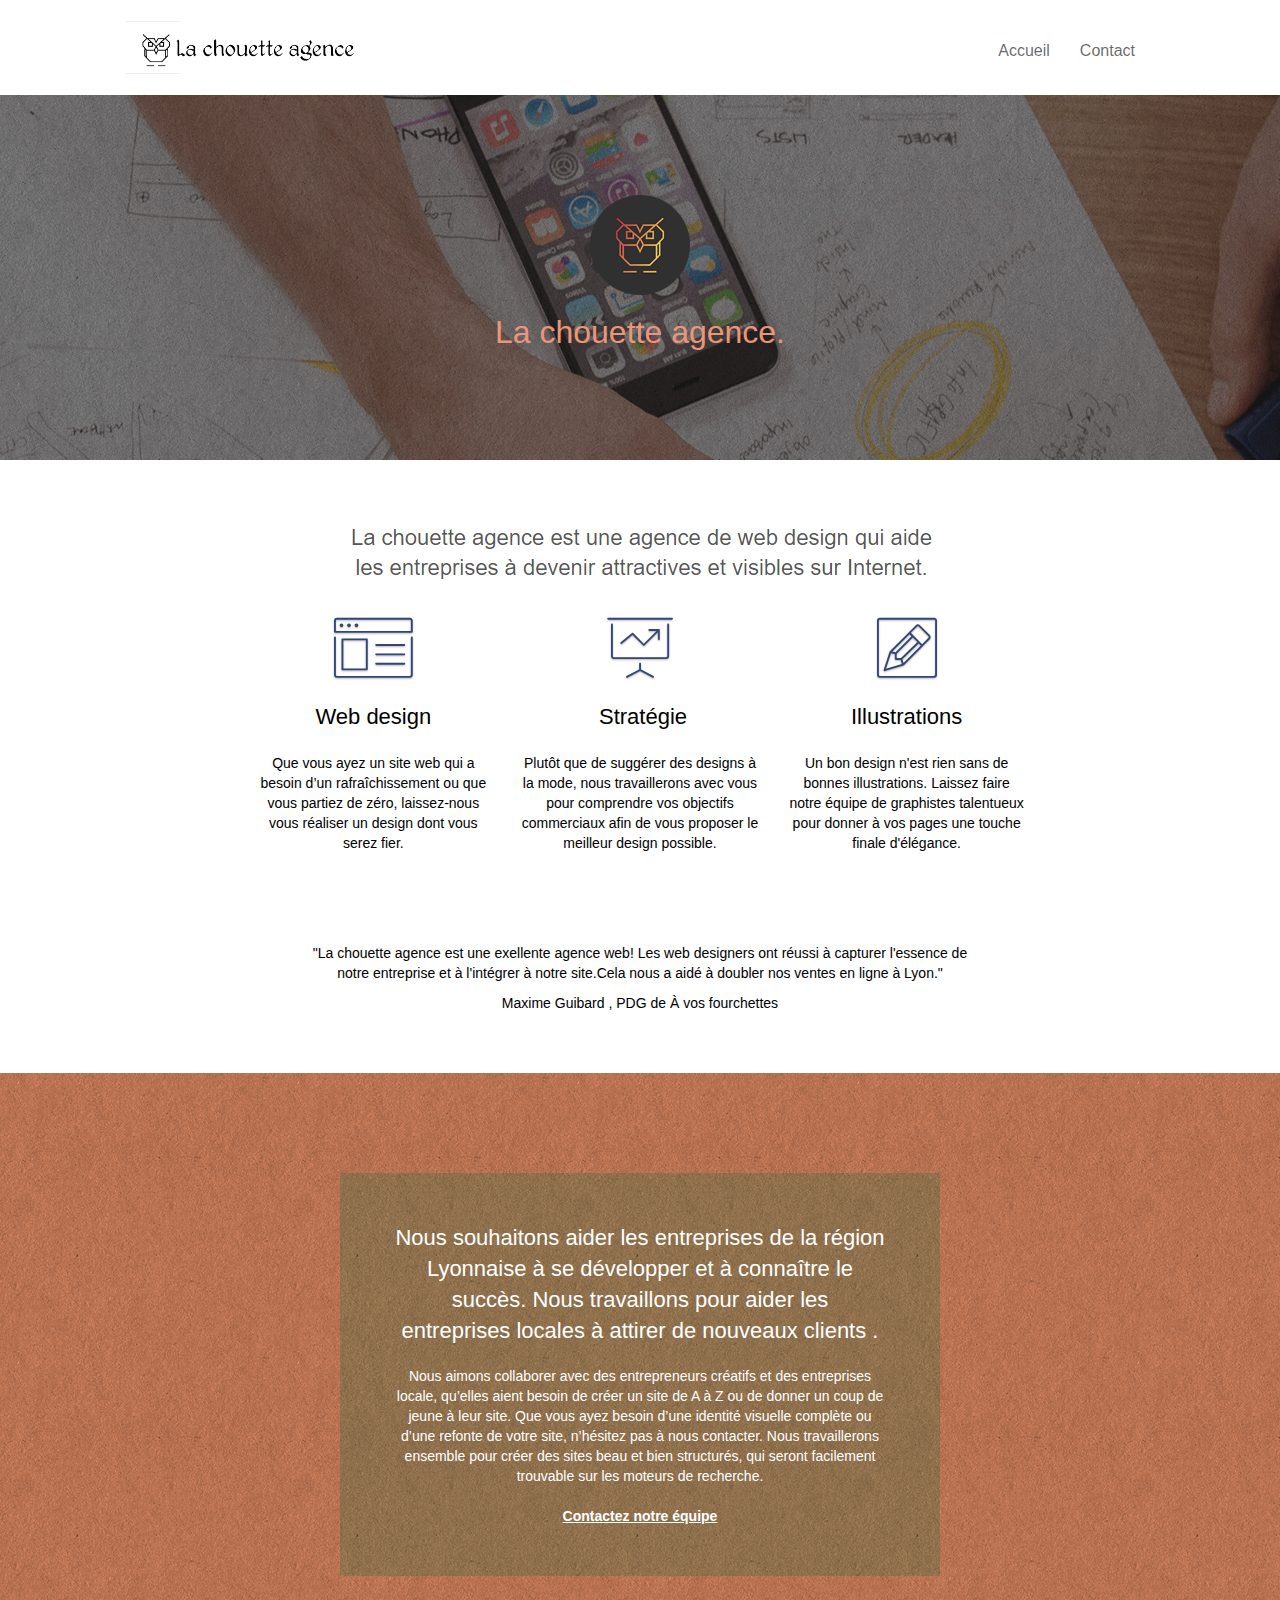
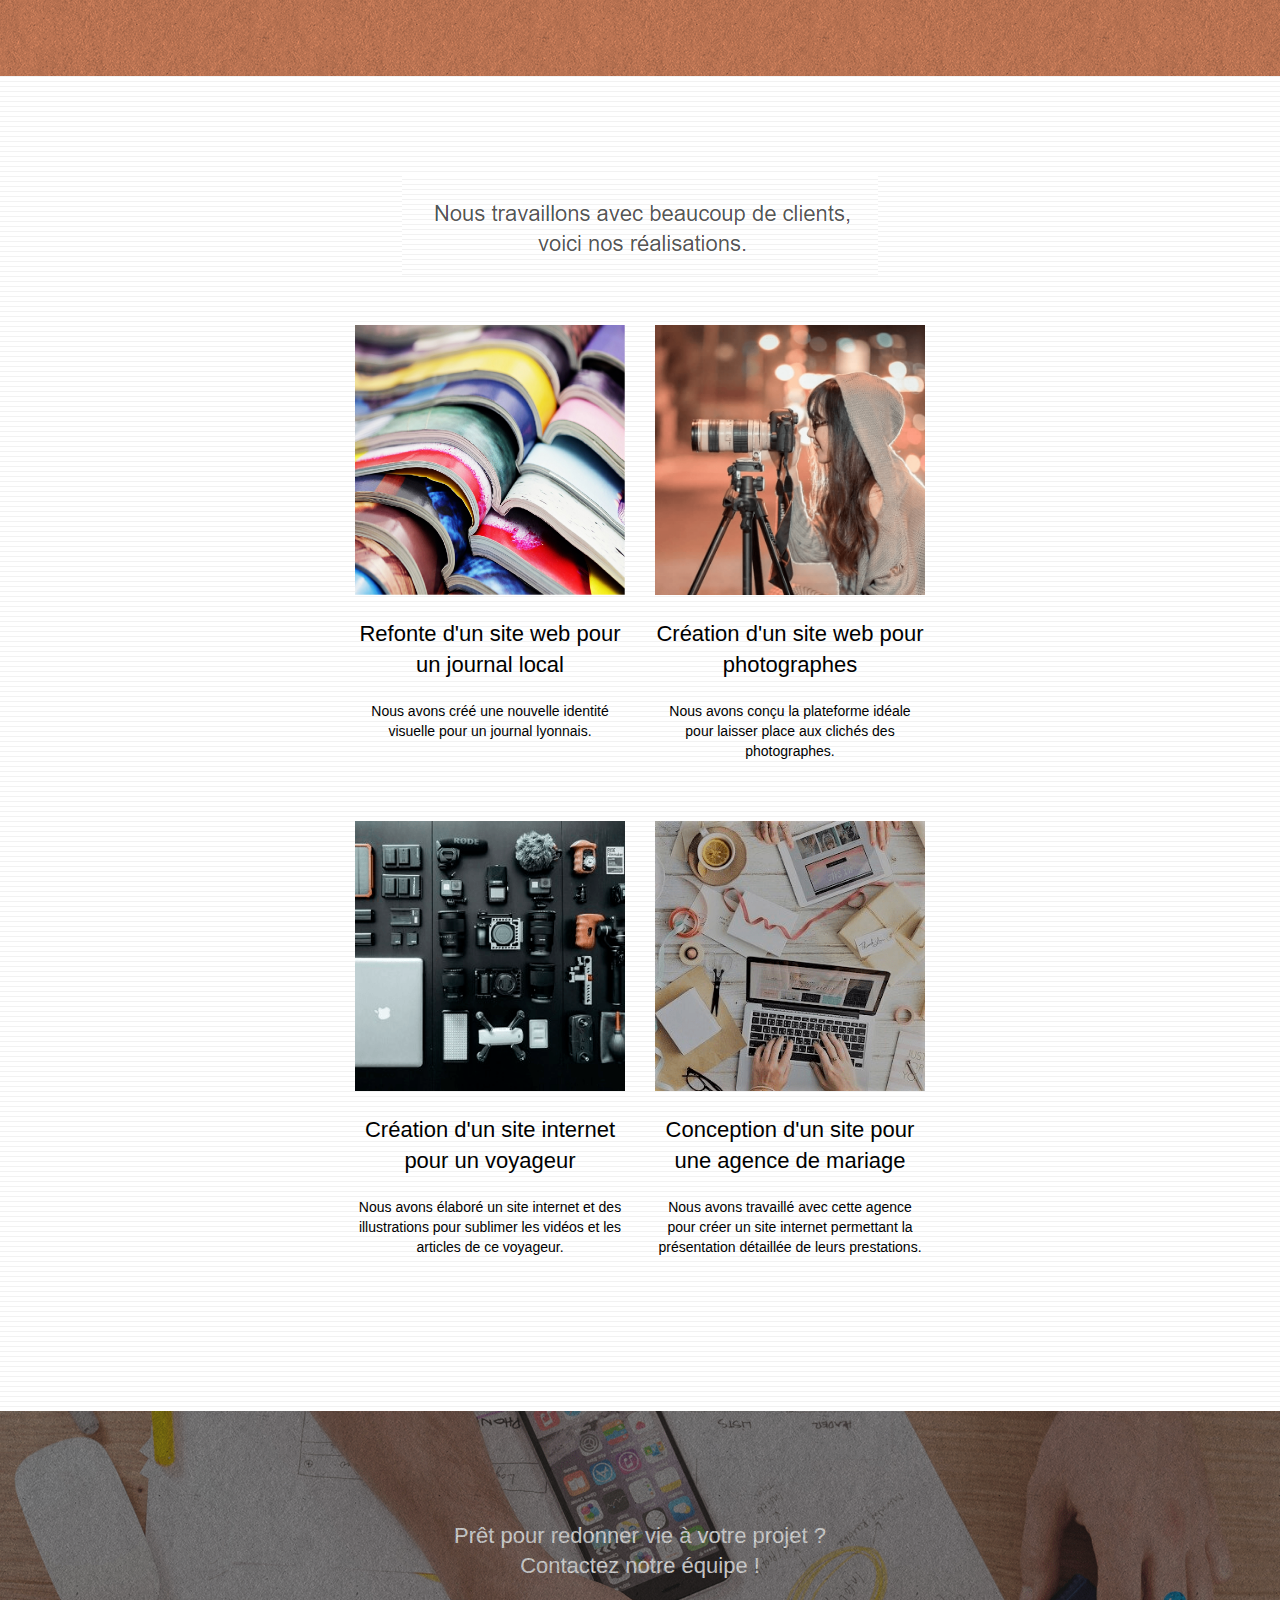
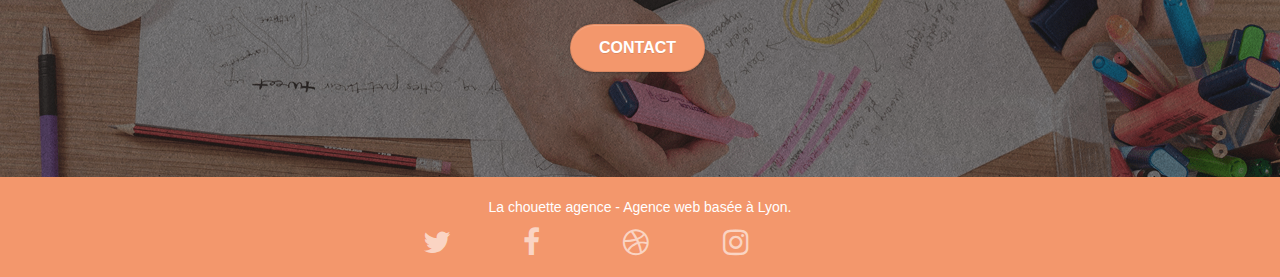
<file: index.html>
﻿<!doctype html>
<html lang="fr">

<head>
	<meta charset="utf-8">
	<meta name="keywords" content="seo, google, site web, site internet, agence design paris, agence design, agence design,agence design,agence design,agence design,agence design,agence design,agence design,agence design">
	<meta name="description" content=" Accueil">
	<meta name="viewport" content="width=device-width, initial-scale=1.0, viewport-fit=cover">
	<link rel="shortcut icon" type="image/png" href="favicon.png">
	<link rel="stylesheet" type="text/css" href="./css/bootstrap.css">
	<link rel="stylesheet" type="text/css" href="style.css">
	<link rel="stylesheet" type="text/css" href="./css/font-awesome.css">
	<link rel="stylesheet" type="text/css" href="./css/et-line.css">
		<title>Accueil</title>
	<!-- Analytics -->
	<!-- Analytics END -->
</head>

<body>
	<!-- Principal conteneur -->
		<!-- bloc-0 -->
		<header>
		<div class="bloc bgc-white l-bloc " id="bloc-0">
			<div class="container bloc-sm">
				<nav class="navbar row">
					<div class="navbar-header">
						<div class="keywords">Agence web à paris, stratégie web, web design, illustrations, design de site web, site web, web, internet, site internet, site</div>
						<a class="navbar-brand" href="index.html"><img src="img/la-chouette-agence.png" alt="paris web design logo agence web meilleure agence" height="40" /></a>
						<div class="keywords">Agence web à paris, stratégie web, web design, illustrations, design de site web, site web, web, internet, site internet, site</div>
						<button id="nav-toggle" type="button" class="ui-navbar-toggle navbar-toggle" data-toggle="collapse" data-target=".navbar-1"> <span class="sr-only">Toggle navigation</span><span class="icon-bar"></span><span class="icon-bar"></span><span class="icon-bar"></span> </button>
					</div>
					<div class="collapse navbar-collapse navbar-1 special-dropdown-nav">
						<ul class="site-navigation nav navbar-nav">
							<li> <a href="index.html">Accueil</a> </li>
							<li> <a href="contact.html">Contact</a> </li>
						</ul>
					</div>
				</nav>
			</div>
		</div>
		</header>
		<!-- bloc-0 END -->
		<!-- bloc-1-presentation -->
		<section>
		<div class="bloc bgc-dark-slate-blue bg-banniere d-bloc bg-t-edge bloc-bg-texture texture-paper b-parallax" id="bloc-1-hero">
			<div class="container bloc-lg">
				<div class="row tight-width-whitespace">
					<div class="col-sm-12"> <img src="img/logo.png" class="center-block image-resize-mode" width="100" alt="La chouette agence" />
						<h1 class="text-center hero-bloc-text tc-white ">
                            La chouette agence.
                        </h1> </div>
				</div>
			</div>
		</div>
		</section>
		<!-- bloc-1-presentation END -->
		<!-- bloc-2-services -->
		<section>
		<div class="bloc bgc-white l-bloc" id="bloc-2-services">
			<div class="container bloc-md">
				<div class="row">
					<div class="col-sm-12 text-center"> <img alt="agence web" src="img/title.png" /> </div>
				</div>
				<div class="row voffset-lg med-width-whitespace">
					<div class="col-sm-4">
						<div class="text-center"> <span class="et-icon-browser sm-shadow icon-dark-slate-blue icons icon-lg"></span> </div>
						<h2 class="mg-md text-center">
                            Web design
                        </h2>
						<p class="text-center "> Que vous ayez un site web qui a besoin d&rsquo;un rafraîchissement ou que vous partiez de zéro, laissez-nous vous réaliser un design dont vous serez fier. </p>
					</div>
					<div class="col-sm-4">
						<div class="text-center"> <span class="et-icon-presentation sm-shadow icon-dark-slate-blue icons icon-lg"></span> </div>
						<h2 class="mg-md text-center">
                            &nbsp;Stratégie
                        </h2>
						<p class="text-center "> Plutôt que de suggérer des designs à la mode, nous travaillerons avec vous pour comprendre vos objectifs commerciaux afin de vous proposer le meilleur design possible.
							<br> </p>
					</div>
					<div class="col-sm-4">
						<div class="text-center"> <span class="et-icon-edit sm-shadow icon-dark-slate-blue icons icon-lg"></span> </div>
						<h2 class="mg-md text-center">
                            Illustrations
                        </h2>
						<p class="text-center "> Un bon design n'est rien sans de bonnes illustrations. Laissez faire notre équipe de graphistes talentueux pour donner à vos pages une touche finale d'élégance. </p>
					</div>
				</div>
				<div class="row voffset-lg voffset">
					<div class="col-xs-12 col-md-8 col-md-offset-2 text-center">
						<p> "La chouette agence est une exellente agence web! Les web designers ont réussi à capturer l'essence de notre entreprise et à l'intégrer à notre site.Cela nous a aidé à doubler nos ventes en ligne à Lyon." </p>
						<p>Maxime Guibard , PDG de À vos fourchettes </p>
					</div>
				</div>
			</div>
		</div>
		</section>
		<!-- bloc-2-services END -->
		<!-- bloc-3-what-i-do -->
		<section>
		<div class="bloc tc-white bgc-atomic-tangerine bg-presentation d-bloc bloc-bg-texture texture-paper b-parallax" id="bloc-3-what-i-do">
			<div class="container bloc-lg">
				<div class="row tight-width-whitespace black-background">
					<div class="col-sm-12">
						<h2 class="objectifs">
                            Nous souhaitons aider les entreprises de la région Lyonnaise à se développer et à connaître le succès. Nous travaillons pour aider les entreprises locales à attirer de nouveaux clients .<br>
                        </h2>
						<p class="text-center white"> Nous aimons collaborer avec des entrepreneurs créatifs et des entreprises locale, qu’elles aient besoin de créer un site de A à Z ou de donner un coup de jeune à leur site. Que vous ayez besoin d’une identité visuelle complète ou d’une refonte de votre site, n’hésitez pas à nous contacter. Nous travaillerons ensemble pour créer des sites beau et bien structurés, qui seront facilement trouvable sur les moteurs de recherche.
							<br>
							<br><a class="ltc-white bold-link" href="contact.html">Contactez notre équipe</a>
							<br> </p>
					</div>
				</div>
			</div>
		</div>
		</section>
		<!-- bloc-3-what-i-do END -->
		<!-- bloc-4-portfolio -->
		<section>
		<div class="bloc bgc-white bg-lines-h2-bg bg-repeat l-bloc" id="bloc-4-portfolio">
			<div class="container bloc-lg">
				<div class="row">
					<div class="col-sm-12 text-center"> <img alt="livres" src="img/title2.png" /> </div>
				</div>
				<div class="row tight-width-whitespace portfolio-row">
					<div class="col-sm-6">
						<a href="#" data-lightbox="img/1.png" data-gallery-id="gallery-1" data-caption="Refonte d'un site web pour un journal local" data-frame="snapshot-lb"><img src="img/1.png" alt=" journal" class="img-responsive portfolio-thumb" /></a>
						<h2 class="mg-md text-center">
                            Refonte d'un site web pour un journal local
                        </h2>
						<p class="text-center"> Nous avons créé une nouvelle identité visuelle pour un journal lyonnais. </p>
					</div>
					<div class="col-sm-6">
						<a href="#" data-lightbox="img/2.png" data-gallery-id="gallery-1" data-caption="Création d'un site web pour photographes" data-frame="snapshot-lb"><img src="img/2.png" class="img-responsive portfolio-thumb" alt=" photographe" /></a>
						<h2 class="mg-md text-center">
                            Création d'un site web pour photographes
                        </h2>
						<p class="text-center"> Nous avons conçu la plateforme idéale pour laisser place aux clichés des photographes. </p>
					</div>
				</div>
				<div class="row tight-width-whitespace portfolio-row">
					<div class="col-sm-6">
						<a href="#" data-lightbox="img/3.png" data-gallery-id="gallery-1" data-caption="Création d'un site internet pour un voyageur" data-frame="snapshot-lb"><img src="img/3.png" class="img-responsive portfolio-thumb" alt="appareil photo caméra et ordinateur" /></a>
						<h2 class="mg-md text-center">
                            Création d'un site internet pour un voyageur
                        </h2>
						<p class="text-center"> Nous avons élaboré un site internet et des illustrations pour sublimer les vidéos et les articles de ce voyageur. </p>
					</div>
					<div class="col-sm-6">
						<a href="#" data-lightbox="img/4.png" data-gallery-id="gallery-1" data-caption="Conception d'un site pour une agence de mariage" data-frame="snapshot-lb"><img src="img/4.png" class="img-responsive portfolio-thumb" alt="ordinateur et décorations de mariage" /></a>
						<h2 class="mg-md text-center">
                            Conception d'un site pour une agence de mariage
                        </h2>
						<p class="text-center"> Nous avons travaillé avec cette agence pour créer un site internet permettant la présentation détaillée de leurs prestations. </p>
					</div>
				</div>
			</div>
		</div>
		</section>
		<!-- bloc-4-portfolio END -->
		<!-- bloc-5-cta -->
		<section>
		<div class="bloc bgc-dark-slate-blue bg-banniere d-bloc bloc-bg-texture texture-paper" id="bloc-5-cta">
			<div class="container bloc-lg">
				
					<div class="row">
						<h2 class="objectifs">
        Prêt pour redonner vie à votre projet ?<br>Contactez notre équipe !
    </h2>
						<div class="col-sm-12 text-center"> <a href="contact.html" class="btn btn-atomic-tangerine btn-clean btn-rd btn-lg cta-hero">Contact</a> </div>
					</div>
				
			</div>
		</div>
		</section>
		<!-- bloc-5-cta END -->
		<!-- Footer - bloc-8 -->
		<footer>
			<div class="bloc bgc-atomic-tangerine d-bloc" id="bloc-8">
				<div class="container bloc-sm">
					<div class="row">
						<div class="col-sm-12">
							<p class="text-center white"> La chouette agence - Agence web basée à Lyon.
								<br> </p>
							<div class="row row-no-gutters social">
								<div class="col-sm-3">
									<div class="text-center"> <a class="social" href="https://twitter.com/"><span class="fa fa-twitter icon-md"></span></a> </div>
								</div>
								<div class="col-sm-3">
									<div class="text-center"> <a class="social" href="https://fr-fr.facebook.com/"><span class="fa fa-facebook icon-md"></span></a> </div>
								</div>
								<div class="col-sm-3">
									<div class="text-center"> <a class="social" href="https://dribbble.com/"><span class="fa fa-dribbble icon-md"></span></a> </div>
								</div>
								<div class="col-sm-3">
									<div class="text-center"> <a class="social" href="https://www.instagram.com/?hl=fr"><span class="fa fa-instagram icon-md"></span></a> </div>
								</div>
							</div>
						
					</div>
				</div>
			</div>
		
		<!-- Footer - bloc-8 END -->
	</div>
	</footer>
	<!-- Principal conteneur END -->
	<script src="./js/jquery-2.1.0.js"></script>
	<script src="./js/bootstrap.js"></script>
	<script src="./js/blocs.js"></script>
	<script src="./js/jquery.touchSwipe.js"></script>
	<script src="./js/gmaps.js"></script>

	</body>

</html>
</file>
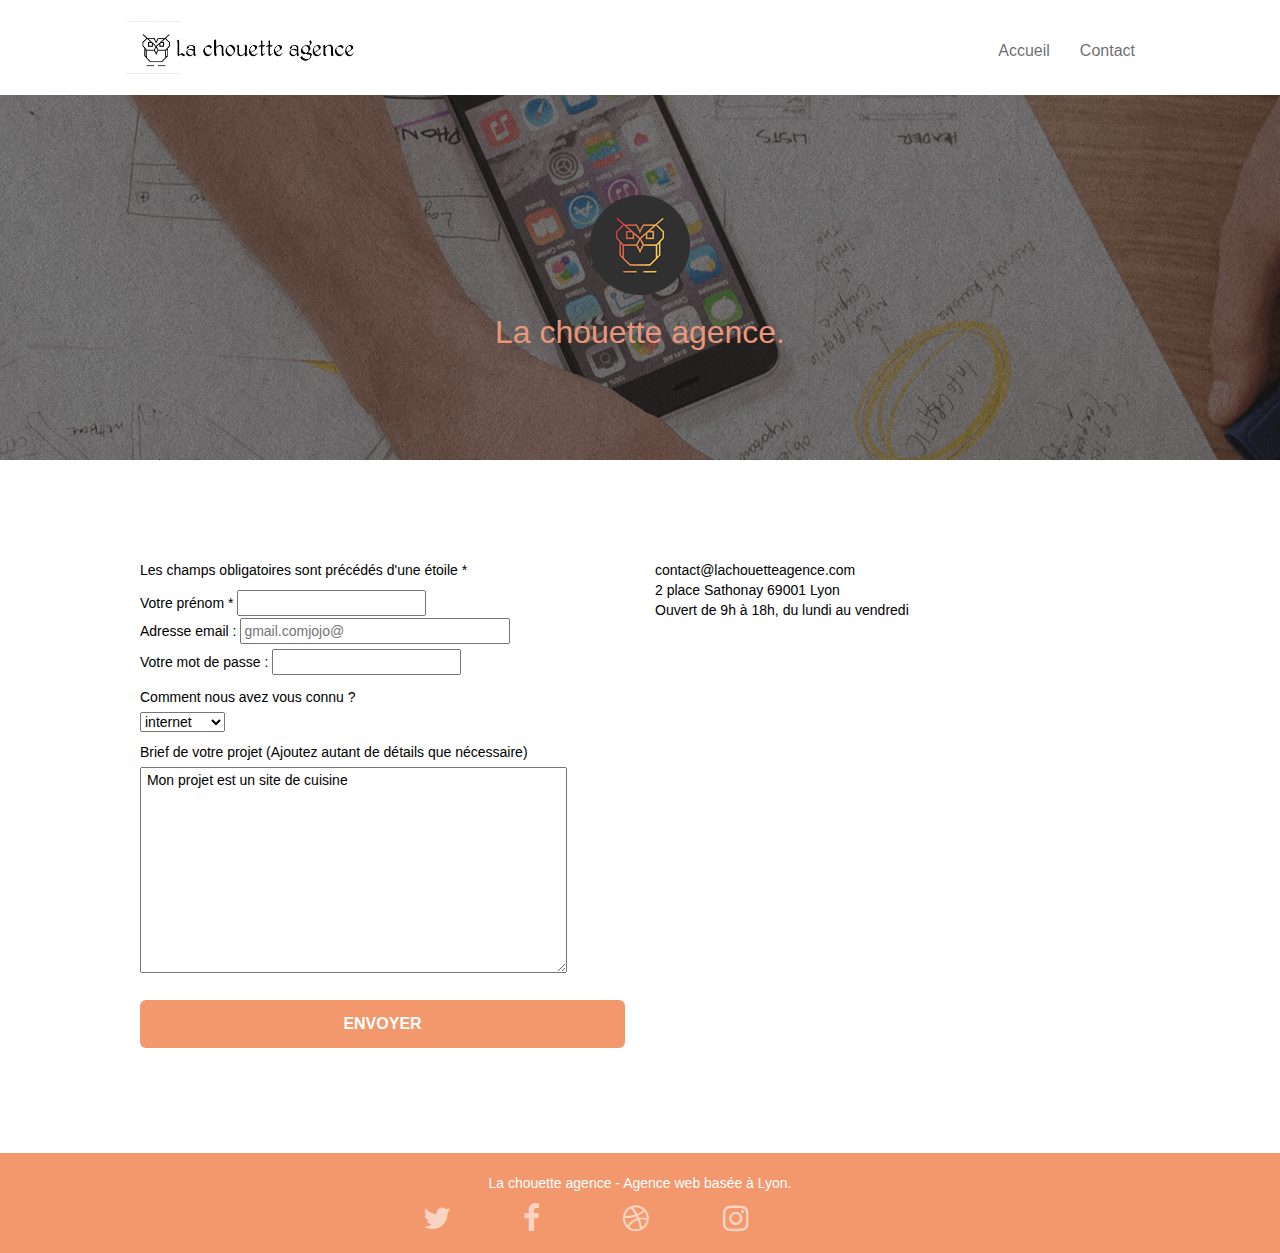
<file: contact.html>
﻿<!doctype html>
<html lang="fr">

<head>
	<meta charset="utf-8">
	<meta name="keywords" content="seo, google, site web, site internet, agence design paris, agence design, agence design,agence design,agence design,agence design,agence design,agence design,agence design,agence design">
	<meta name="description" content="Accueil">
	<meta name="viewport" content="width=device-width, initial-scale=1.0, viewport-fit=cover">
	<link rel="shortcut icon" type="image/png" href="favicon.png">
	<link rel="stylesheet" type="text/css" href="./css/bootstrap.css">
	<link rel="stylesheet" type="text/css" href="style.css">
	<link rel="stylesheet" type="text/css" href="./css/font-awesome.css">
	<link rel="stylesheet" type="text/css" href="./css/et-line.css">
	<title>Contact</title>
	<!-- Analytics -->
	<!-- Analytics END -->
</head>

<body>
	<!-- Principal conteneur -->
	<div class="page-container">
		<!-- bloc-0 -->
		<header>
			<div class="bloc bgc-white l-bloc " id="bloc-0">
				<div class="container bloc-sm">
					<nav class="navbar row">
						<div class="navbar-header">
							<div class="keywords">Agence web à paris, stratégie web, web design, illustrations, design de site web, site web, web, internet, site internet, site</div>
							<a class="navbar-brand" href="index.html"><img src="img/la-chouette-agence.png" alt="paris web design logo agence web meilleure agence" height="40" /></a>
							<div class="keywords">Agence web à paris, stratégie web, web design, illustrations, design de site web, site web, web, internet, site internet, site</div>
							<button id="nav-toggle" type="button" class="ui-navbar-toggle navbar-toggle" data-toggle="collapse" data-target=".navbar-1"> <span class="sr-only">Toggle navigation</span><span class="icon-bar"></span><span class="icon-bar"></span><span class="icon-bar"></span> </button>
						</div>
						<div class="collapse navbar-collapse navbar-1 special-dropdown-nav">
							<ul class="site-navigation nav navbar-nav">
								<li> <a href="index.html">Accueil</a> </li>
								<li> <a href="contact.html">Contact</a> </li>
							</ul>
						</div>
					</nav>
				</div>
			</div>
		</header>
		<!-- bloc-0 END -->
		<!-- bloc-6 -->
		<section>
			<div class="bloc bgc-dark-slate-blue bg-banniere d-bloc bg-t-edge bloc-bg-texture texture-paper b-parallax" id="bloc-1-hero">
				<div class="container bloc-lg">
					<div class="row tight-width-whitespace">
						<div class="col-sm-12"> <img src="img/logo.png" class="center-block image-resize-mode" width="100" alt="La chouette agence" />
							<h1 class="text-center hero-bloc-text tc-white ">
                            La chouette agence.
                        </h1> </div>
					</div>
				</div>
			</div>
		</section>
		<!-- bloc-6 END -->
		<!-- bloc-7 -->
			<div class="bloc bgc-white l-bloc" id="bloc-7">
				<div class="container bloc-lg">
					<div class="row">
						<div class="col-sm-6">
							<form method="post" action="traitement.php">
								<p>Les champs obligatoires sont précédés d'une étoile *</p>
								<label for="prenom">Votre prénom *</label>
								<input type="text" id="prenom" />
								<label for="email"> Adresse email :
									<input type="email" name="mail" id="email" placeholder="gmail.comjojo@" size="30" maxlength="10" /> </label>
								<p>
									<label for="pass">Votre mot de passe :</label>
									<input type="password" name="pass" id="pass" />
									<p>
										<p>
											<label for="info">Comment nous avez vous connu ?</label>
											<br />
											<select name="informations" id="info">
												<optgroup label="sugestion">
													<option value="internet">internet</option>
													<option value="proche">proche</option>
													<option value="autre">autre</option>
												</optgroup>
											</select>
										</p>
										<p>
											<label for="ameliorer"> Brief de votre projet (Ajoutez autant de détails que nécessaire) </label>
											<br />
											<textarea name="amelioration" id="ameliorer" rows="10" cols="50"> Mon projet est un site de cuisine </textarea>
										</p>
										<button class="bloc-button btn btn-lg btn-block cta-hero btn-atomic-tangerine" type="submit"> Envoyer </button>
							</form>
						</div>
						<div class="col-sm-6">
							<p> contact@lachouetteagence.com
								<br>2 place Sathonay 69001 Lyon
								<br>Ouvert de 9h à 18h, du lundi au vendredi
								<br> </p>
						</div>
					</div>
				</div>
			</div>
		<!-- bloc-7 END -->
		<!-- ScrollToTop Button --><a class="bloc-button btn btn-d scrollToTop" onclick="scrollToTarget('1')"><span class="fa fa-chevron-up"></span></a>
		<!-- ScrollToTop Button END-->
		<!-- Footer - bloc-8 -->
		<footer>
			<div class="bloc bgc-atomic-tangerine d-bloc" id="bloc-8">
				<div class="container bloc-sm">
					<div class="row">
						<div class="col-sm-12">
							<p class="text-center white"> La chouette agence - Agence web basée à Lyon.
								<br> </p>
							<div class="row row-no-gutters social">
								<div class="col-sm-3">
									<div class="text-center"> <a class="social" href="https://twitter.com/"><span class="fa fa-twitter icon-md"></span></a> </div>
								</div>
								<div class="col-sm-3">
									<div class="text-center"> <a class="social" href="https://fr-fr.facebook.com/"><span class="fa fa-facebook icon-md"></span></a> </div>
								</div>
								<div class="col-sm-3">
									<div class="text-center"> <a class="social" href="https://dribbble.com/"><span class="fa fa-dribbble icon-md"></span></a> </div>
								</div>
								<div class="col-sm-3">
									<div class="text-center"> <a class="social" href="https://www.instagram.com/?hl=fr"><span class="fa fa-instagram icon-md"></span></a> </div>
								</div>
							</div>
						</div>
					</div>
				</div>
				<!-- Footer - bloc-8 END -->
			</div>
		</footer>
		<!-- Footer - bloc-8 END -->
	</div>
	<!-- Principal conteneur END -->
	<script src="./js/jquery-2.1.0.js"></script>
	<script src="./js/bootstrap.js"></script>
	<script src="./js/blocs.js"></script>
	<script src="./js/jquery.touchSwipe.js"></script>
	<script src="./js/gmaps.js"></script>
</body>

</html>
</file>
<file: style.css>
body {margin: 0;padding: 0;background: #FFF;overflow-x: hidden;}a, button {transition: all .3s ease-in-out;outline: none!important;}a:hover {text-decoration: none;cursor: pointer;}#page-loading-blocs-notifaction {position: fixed;top: 0;bottom: 0;width: 100%;z-index: 100000;background: #FFFFFF url("img/pageload-spinner.gif") no-repeat center center;}.bloc {width: 100%;clear: both;background: 50% 50% no-repeat;padding: 0 50px;background-size: cover;position: relative;}.bloc .container {padding-left: 0;padding-right: 0;}.bloc-lg {padding: 100px 50px;}.bloc-md {padding: 50px;}.bloc-sm {padding: 20px 50px;}.bg-center, .bg-l-edge, .bg-r-edge, .bg-t-edge, .bg-b-edge, .bg-tl-edge, .bg-bl-edge, .bg-tr-edge, .bg-br-edge, .bg-repeat {background-size: auto!important;}.bg-repeat {background: repeat;}.bg-t-edge {background: top no-repeat;}.bloc-bg-texture::before {content: "";background-size: 2px 2px;position: absolute;top: 0;bottom: 0;left: 0;right: 0;}.texture-paper::before {background: url("img/texture-paper.png");background-size: 280px 280px;}.b-parallax {background-attachment: fixed;}.d-bloc {color: rgba(255, 255, 255, .7);background-color: #F3976C;}.d-bloc button:hover {color: rgba(255, 255, 255, .9);}.d-bloc .icon-round, .d-bloc .icon-square, .d-bloc .icon-rounded, .d-bloc .icon-semi-rounded-a, .d-bloc .icon-semi-rounded-b {border-color: rgba(255, 255, 255, .9);}.d-bloc .divider-h span {border-color: rgba(255, 255, 255, .2);}.d-bloc .a-btn, .d-bloc .navbar a, .d-bloc .navbar-brand, .d-bloc a .icon-sm, .d-bloc a .icon-md, .d-bloc a .icon-lg, .d-bloc a .icon-xl, .d-bloc h1 a, .d-bloc h2 a, .d-bloc h3 a, .d-bloc h4 a, .d-bloc h5 a, .d-bloc h6 a, .d-bloc p a {color: rgba(255, 255, 255, .6);}.d-bloc .a-btn:hover, .d-bloc .navbar a:hover, .d-bloc .navbar-brand:hover, .d-bloc a:hover .icon-sm, .d-bloc a:hover .icon-md, .d-bloc a:hover .icon-lg, .d-bloc a:hover .icon-xl, .d-bloc h1 a:hover, .d-bloc h2 a:hover, .d-bloc h3 a:hover, .d-bloc h4 a:hover, .d-bloc h5 a:hover, .d-bloc h6 a:hover, .d-bloc p a:hover {color: rgba(255, 255, 255, 1);}.d-bloc .navbar-toggle .icon-bar {background: rgba(255, 255, 255, 1);}.d-bloc .btn-wire, .d-bloc .btn-wire:hover {color: rgba(255, 255, 255, 1);border-color: rgba(255, 255, 255, 1);}.d-bloc .panel {color: rgba(0, 0, 0, .5);}.d-bloc .panel button:hover {color: rgba(0, 0, 0, .7);}.d-bloc .panel icon {border-color: rgba(0, 0, 0, .7);}.d-bloc .panel .divider-h span {border-color: rgba(0, 0, 0, .1);}.d-bloc .panel .a-btn {color: rgba(0, 0, 0, .6);}.d-bloc .panel .a-btn:hover {color: rgba(0, 0, 0, 1);}.d-bloc .panel .btn-wire, .d-bloc .panel .btn-wire:hover {color: rgba(0, 0, 0, .7);border-color: rgba(0, 0, 0, .3);}.d-bloc .panel, .l-bloc {color: white;}.d-bloc .panel button:hover, .l-bloc button:hover {color: rgba(0, 0, 0, .7);}.l-bloc .icon-round, .l-bloc .icon-square, .l-bloc .icon-rounded, .l-bloc .icon-semi-rounded-a, .l-bloc .icon-semi-rounded-b {border-color: rgba(0, 0, 0, .7);}.d-bloc .panel .divider-h span, .l-bloc .divider-h span {border-color: rgba(0, 0, 0, .1);}.d-bloc .panel .a-btn, .l-bloc .a-btn, .l-bloc .navbar a, .l-bloc .navbar-brand, .l-bloc a .icon-sm, .l-bloc a .icon-md, .l-bloc a .icon-lg, .l-bloc a .icon-xl, .l-bloc h1 a, .l-bloc h2 a, .l-bloc h3 a, .l-bloc h4 a, .l-bloc h5 a, .l-bloc h6 a, .l-bloc p a {color: rgba(0, 0, 0, .6);}.d-bloc .panel .a-btn:hover, .l-bloc .a-btn:hover, .l-bloc .navbar a:hover, .l-bloc .navbar-brand:hover, .l-bloc a:hover .icon-sm, .l-bloc a:hover .icon-md, .l-bloc a:hover .icon-lg, .l-bloc a:hover .icon-xl, .l-bloc h1 a:hover, .l-bloc h2 a:hover, .l-bloc h3 a:hover, .l-bloc h4 a:hover, .l-bloc h5 a:hover, .l-bloc h6 a:hover, .l-bloc p a:hover {color: rgba(0, 0, 0, 1);}.l-bloc .navbar-toggle .icon-bar {color: rgba(0, 0, 0, .6);}.d-bloc .panel .btn-wire, .d-bloc .panel .btn-wire:hover, .l-bloc .btn-wire, .l-bloc .btn-wire:hover {color: rgba(0, 0, 0, .7);border-color: rgba(0, 0, 0, .3);}.voffset {margin-top: 30px;}.voffset-lg {margin-top: 80px;}.row-no-gutters {margin-right: 0;margin-left: 0;}.row.row-no-gutters > [class^="col-"], .row.row-no-gutters > [class*=" col-"] {padding-right: 0;padding-left: 10px;}#bloc-1-hero h1 {font-size: 32px;}.keywords {color: #cccccc;font-size: 1px;}.navbar {margin-bottom: 0;z-index: 1;}.navbar-brand {height: auto;padding: 3px 15px;font-size: 25px;font-weight: normal;font-weight: 600;line-height: 44px;}.navbar-brand img {max-height: 200px;margin: 0 5px 0 0;display: inline;}.navbar-brand img[src$=svg] {min-width: 100px;}.nav-center .navbar-brand img {margin: 0;}.navbar .nav {padding-top: 2px;margin-right: -16px;float: right;z-index: 1;}.nav > li {float: left;margin-top: 4px;font-size: 16px;}.navbar-nav .open .dropdown-menu > li > a {text-align: inherit;}.nav > li a:hover, .nav > li a:focus {background: transparent;}.navbar-toggle {margin: 10px 10px 0 0;border: 0px;}.navbar-toggle:hover {background: transparent!important;}.navbar-toggle .icon-bar {background-color: rgba(0, 0, 0, .5);width: 26px;}.nav-invert .navbar .nav {float: left;}.nav-invert .navbar-header, .nav-invert .navbar-brand {float: right;position: relative;z-index: 2;}@media (min-width: 768px) {.site-navigation {position: absolute;top: 50%;right: 20px;transform: translate(0, -50%);}.nav > li .dropdown-menu a, .nav > li .dropdown-menu a:hover {color: #484848;}.nav-invert .site-navigation {left: 0;right: 0;}.nav-center {text-align: center;}.nav-center .navbar-header {width: 100%;}.nav-center .navbar-header, .nav-center .navbar-brand, .nav-center .nav > li {float: none;display: inline-block;}.nav-center .site-navigation {position: relative;width: 100%;right: 0;margin-right: 0px;margin-top: 20px;}.nav-center.mini-nav .navbar-toggle {float: none;margin: 10px auto 0;}}.nav > li > .dropdown a {background: none!important;display: block;padding: 14px 15px;}nav .caret {margin: 0 5px;}.dropdown-menu .dropdown-menu {top: -8px;left: 100%;}.dropdown-menu .dropmenu-flow-right {top: 100%;left: 0;margin-left: -1px;border-top-left-radius: 0;border-top-right-radius: 0;}.dropdown-menu .dropdown span {border: 4px solid black;border-top-color: transparent;border-right-color: transparent;border-bottom-color: transparent;margin: 6px -5px 0 0!important;float: right;}.mg-md {margin-top: 10px;margin-bottom: 20px;color: black;}.mg-lg {margin-top: 10px;margin-bottom: 40px;}.btn {margin: 0 5px 5px 0;}.btn.pull-right {margin: 0 0 5px 5px;}.btn-d, .btn-d:hover, .btn-d:focus {color: #FFF;background: rgba(0, 0, 0, .3);}button {outline: none!important;}.btn-rd {border-radius: 40px;}.btn-clean {border: 1px solid rgba(0, 0, 0, .08);border-bottom-color: rgba(0, 0, 0, .1);text-shadow: 0 1px 0 rgba(0, 0, 1, .1);box-shadow: 0 1px 3px rgba(0, 0, 1, .25), inset 0 1px 0 0 rgba(255, 255, 255, .15);}.icon-md {font-size: 30px!important;}.icon-lg {font-size: 60px!important;}.sm-shadow {text-shadow: 0 1px 2px rgba(0, 0, 0, .3);}.panel-sq, .panel-sq .panel-heading, .panel-sq .panel-footer {border-radius: 0;}.panel-rd {border-radius: 30px;}.panel-rd .panel-heading {border-radius: 29px 29px 0 0;}.panel-rd .panel-footer {border-radius: 0 0 29px 29px;}.form-control {border-color: rgba(0, 0, 0, .1);box-shadow: none;}.scrollToTop {width: 40px;height: 40px;position: fixed;bottom: 20px;right: 20px;opacity: 0;z-index: 500;transition: all .3s ease-in-out;}.scrollToTop span {margin-top: 6px;}.showScrollTop {font-size: 14px;opacity: 1;}a[data-lightbox] {position: relative;display: block;text-align: center;}a[data-lightbox]:hover::before {content: "+";font-family: "HelveticaNeue-Light", "Helvetica Neue Light", "Helvetica Neue", Helvetica, Arial;font-size: 32px;width: 50px;height: 50px;margin-left: -25px;border-radius: 50%;background: rgba(0, 0, 0, .6);color: #FFF;font-weight: 100;z-index: 1;position: absolute;top: 50%;transform: translateY(-50%);}a[data-lightbox]:hover img {opacity: 0.6;animation-fill-mode: none;}#lightbox-modal {display: flex;align-items: center;}#lightbox-modal .modal-dialog {width: 90%;max-width: 900px;margin: 0 auto 0;}#lightbox-modal .modal-dialog img {max-height: 90vh;margin: 0 auto;}.lightbox-caption {padding: 20px;color: #FFF;background: rgba(0, 0, 0, .5);position: absolute;left: 15px;right: 15px;bottom: 5px;}.close-lightbox {color: #FFF;font-size: 30px;position: absolute;top: 20px;right: 20px;z-index: 20;background: rgba(0, 0, 0, .5);border: none;line-height: 30px;padding: 0 9px 5px;opacity: 0.3;}.close-lightbox:hover, .next-lightbox:hover, .prev-lightbox:hover {opacity: 1.0;color: #FFF;}.next-lightbox, .prev-lightbox {font-size: 20px;color: rgba(255, 255, 255, .9);background: rgba(0, 0, 0, .5);transition: all .2s ease-in-out;position: absolute;top: 45%;z-index: 1;opacity: 0.4;}.next-lightbox {padding: 6px 8px 1px 13px;right: 25px;}.prev-lightbox {padding: 6px 13px 1px 10px;left: 25px;}.snapshot-lb .modal-body {padding-bottom: 45px;}.snapshot-lb .lightbox-caption {padding: 0;color: rgba(0, 0, 0, .5);background: none;}h1, h2, h3, h4, h5, h6, p, label, .btn, a {font-family: "helvetica";font-weight: 400;color: black;}.container {max-width: 1000px;}.hero-bloc-text {font-size: 38px;}.hero-bloc-text-sub {font-size: 36px;}.statement-bloc-text {line-height: 26px;font-style: italic;font-size: 20px;text-align: center;font-weight: lighter;max-width: 520px;margin: auto auto auto auto;}p {font-size: 14px;}.tight-width-whitespace {max-width: 600px;margin: auto auto auto auto;}.h1 {font-size: 20px;font-family: "Open Sans";}.cta-hero {margin-top: 22px;color: #FFFFFF!important;text-transform: uppercase;padding: 12px 28px 12px 28px;font-size: 16px;font-weight: 700;}.social {max-width: 400px;margin: auto auto auto 25%;display: flex;}h2 {font-size: 22px;line-height: 1.4em;}h3 {font-size: 15px;text-transform: uppercase;font-weight: 700;color: #333333!important;}.med-width-whitespace {max-width: 800px;margin: auto auto auto auto;box-shadow: 0px 0px 0px #000000;}h1 {color: #E9967A!important;}h4 {color: #333333!important;}.icons {margin-bottom: 14px;margin-top: 24px;}.white {color: #FFFFFF!important;}.portfolio-thumb {margin-bottom: 24px;}.portfolio-row {margin-bottom: 44px;margin-top: 50px;}.avatar {box-shadow: 0px 4px 9px rgba(0, 0, 0, 0.3);}.black-background {background-color: rgba(165, 147, 99, 0.7);padding: 40px 40px 40px 40px;}.bold-link {font-weight: 900;text-decoration: underline!important;}.bgc-white {background-color: #FFFFFF;}@keyframes zoom {from {width: 50%;}to {width: 100%;}}.collapse navbar-collapse navbar-1 special-dropdown-nav :hover {animation-name: zoom;animation-duration: 3s;animation-fill-mode: forwards;animation-delay: 0s;}.btn-atomic-tangerine {background: #F3976C;color: #FFFFFF!important;}.btn-atomic-tangerine:hover {background: #c27956!important;color: #FFFFFF!important;}.ltc-white {color: #FFFFFF!important;}.ltc-white:hover {color: #cccccc!important;}.ltc-atomic-tangerine {color: #F3976C!important;}.ltc-atomic-tangerine:hover {color: #c27956!important;}.icon-dark-slate-blue {color: #364577!important;border-color: #364577!important;}.bg-dots-bg {background-image: url("img/dots-bg.png");}.bg-lines-h2-bg {background-image: url("img/lines-h2-bg.png");}.bg-banniere {background-image: url("img/la-chouette-agence-banniere.png");}.bg-presentation {background-image: url("img/image-de-presentation.png");}@media (max-width: 1024px) {.bloc {padding-left: 20px;padding-right: 20px;}.bloc.full-width-bloc, .bloc-tile-2.full-width-bloc .container, .bloc-tile-3.full-width-bloc .container, .bloc-tile-4.full-width-bloc .container {padding-left: 0;padding-right: 0;}}@media (max-width: 992px) and (min-width: 768px) {.navbar .nav {max-width: 80%;}.nav-center.navbar .nav {max-width: 100%;}}@media (max-width: 991px) {.container {width: 100%;}.b-parallax {background-attachment: scroll;}.page-container, #hero-bloc {overflow-x: hidden;position: relative;}.bloc-group, .bloc-group .bloc {display: block;width: 100%;}}@media (max-width: 767px) {.page-container {overflow-x: hidden;position: relative;}h1, h2, h3, h4, h5, h6, p, #disqus_thread {padding-left: 10px!important;padding-right: 10px!important;}.b-parallax {background-attachment: scroll;}.navbar .nav {padding-top: 0;float: none!important;}.navbar.row {margin-left: 0;margin-right: 0;}.site-navigation {position: inherit;transform: none;-ms-transform: none;}.nav > li {margin-top: 0;text-align: left;padding-left: 15px;width: 100%;}.nav > li:hover {background: rgba(0, 0, 0, .08);}.dropdown .dropdown a .caret {float: none;margin: 5px 0 0 10px!important;border: 4px solid black;border-bottom-color: transparent;border-right-color: transparent;border-left-color: transparent;}#hero-bloc .navbar .nav {background: rgba(0, 0, 0, .8);}#hero-bloc .navbar .nav a {color: rgba(255, 255, 255, .6);}.hero {padding: 50px 0;}.hero-nav {left: -1px;right: -1px;}.navbar-collapse {padding: 0;overflow-x: hidden;box-shadow: none;}.navbar-brand img {max-height: 40px;width: auto;}.nav-invert .navbar-header {float: none;width: 100%;}.nav-invert .navbar-toggle {float: left;margin-left: 10px;}.bloc {padding-left: 0;padding-right: 0;}.bloc-xxl, .bloc-xl, .bloc-lg {padding: 40px 0;}.bloc-sm, .bloc-md {padding-left: 0;padding-right: 0;}.bloc-tile-2 .container, .bloc-tile-3 .container, .bloc-tile-4 .container, .bloc-fill-screen .fill-bloc-top-edge, .bloc-fill-screen .fill-bloc-bottom-edge {padding-left: 0;padding-right: 0;}.a-block {padding: 0 10px;}.btn-dwn {display: none;}.voffset {margin-top: 5px;}.voffset-md {margin-top: 20px;}.voffset-lg {margin-top: 30px;}form {padding: 5px;}.close-lightbox {display: inline-block;}.blocsapp-device-iphone5 {background-size: 216px 425px;padding-top: 60px;width: 216px;height: 425px;}.blocsapp-device-iphone5 img {width: 180px;height: 320px;}}@media (max-width: 400px) {.bloc {padding-left: 0;padding-right: 0;}}@media (max-width: 767px) {.bloc-mob-center-text {text-align: center;}}.col-sm-8 {margin-top: 15%;margin-left: 10%;}.col-sm-7 {margin-top: 15%;margin-left: -80%;}.objectifs {margin-top: 10px;margin-bottom: 20px;color: white;text-align: center;}
</file>
<file: css/et-line.css>
@font-face {font-family: et-line;src: url(../fonts/et-line.eot);src: url(../fonts/et-line.eot?#iefix) format('embedded-opentype'), url(../fonts/et-line.woff) format('woff'), url(../fonts/et-line.ttf) format('truetype'), url(../fonts/et-line.svg#et-line) format('svg');font-weight: 400;font-style: normal }.et-icon-adjustments, .et-icon-alarmclock, .et-icon-anchor, .et-icon-aperture, .et-icon-attachment, .et-icon-bargraph, .et-icon-basket, .et-icon-beaker, .et-icon-bike, .et-icon-book-open, .et-icon-briefcase, .et-icon-browser, .et-icon-calendar, .et-icon-camera, .et-icon-caution, .et-icon-chat, .et-icon-circle-compass, .et-icon-clipboard, .et-icon-clock, .et-icon-cloud, .et-icon-compass, .et-icon-desktop, .et-icon-dial, .et-icon-document, .et-icon-documents, .et-icon-download, .et-icon-dribbble, .et-icon-edit, .et-icon-envelope, .et-icon-expand, .et-icon-facebook, .et-icon-flag, .et-icon-focus, .et-icon-gears, .et-icon-genius, .et-icon-gift, .et-icon-global, .et-icon-globe, .et-icon-googleplus, .et-icon-grid, .et-icon-happy, .et-icon-hazardous, .et-icon-heart, .et-icon-hotairballoon, .et-icon-hourglass, .et-icon-key, .et-icon-laptop, .et-icon-layers, .et-icon-lifesaver, .et-icon-lightbulb, .et-icon-linegraph, .et-icon-linkedin, .et-icon-lock, .et-icon-magnifying-glass, .et-icon-map, .et-icon-map-pin, .et-icon-megaphone, .et-icon-mic, .et-icon-mobile, .et-icon-newspaper, .et-icon-notebook, .et-icon-paintbrush, .et-icon-paperclip, .et-icon-pencil, .et-icon-phone, .et-icon-picture, .et-icon-pictures, .et-icon-piechart, .et-icon-presentation, .et-icon-pricetags, .et-icon-printer, .et-icon-profile-female, .et-icon-profile-male, .et-icon-puzzle, .et-icon-quote, .et-icon-recycle, .et-icon-refresh, .et-icon-ribbon, .et-icon-rss, .et-icon-sad, .et-icon-scissors, .et-icon-scope, .et-icon-search, .et-icon-shield, .et-icon-speedometer, .et-icon-strategy, .et-icon-streetsign, .et-icon-tablet, .et-icon-target, .et-icon-telescope, .et-icon-toolbox, .et-icon-tools, .et-icon-tools-2, .et-icon-trophy, .et-icon-tumblr, .et-icon-twitter, .et-icon-upload, .et-icon-video, .et-icon-wallet, .et-icon-wine {font-family: et-line;speak: none;font-style: normal;font-weight: 400;font-variant: normal;text-transform: none;line-height: 1;-webkit-font-smoothing: antialiased;-moz-osx-font-smoothing: grayscale;display: inline-block }.et-icon-mobile:before {content: "\e000" }.et-icon-laptop:before {content: "\e001" }.et-icon-desktop:before {content: "\e002" }.et-icon-tablet:before {content: "\e003" }.et-icon-phone:before {content: "\e004" }.et-icon-document:before {content: "\e005" }.et-icon-documents:before {content: "\e006" }.et-icon-search:before {content: "\e007" }.et-icon-clipboard:before {content: "\e008" }.et-icon-newspaper:before {content: "\e009" }.et-icon-notebook:before {content: "\e00a" }.et-icon-book-open:before {content: "\e00b" }.et-icon-browser:before {content: "\e00c" }.et-icon-calendar:before {content: "\e00d" }.et-icon-presentation:before {content: "\e00e" }.et-icon-picture:before {content: "\e00f" }.et-icon-pictures:before {content: "\e010" }.et-icon-video:before {content: "\e011" }.et-icon-camera:before {content: "\e012" }.et-icon-printer:before {content: "\e013" }.et-icon-toolbox:before {content: "\e014" }.et-icon-briefcase:before {content: "\e015" }.et-icon-wallet:before {content: "\e016" }.et-icon-gift:before {content: "\e017" }.et-icon-bargraph:before {content: "\e018" }.et-icon-grid:before {content: "\e019" }.et-icon-expand:before {content: "\e01a" }.et-icon-focus:before {content: "\e01b" }.et-icon-edit:before {content: "\e01c" }.et-icon-adjustments:before {content: "\e01d" }.et-icon-ribbon:before {content: "\e01e" }.et-icon-hourglass:before {content: "\e01f" }.et-icon-lock:before {content: "\e020" }.et-icon-megaphone:before {content: "\e021" }.et-icon-shield:before {content: "\e022" }.et-icon-trophy:before {content: "\e023" }.et-icon-flag:before {content: "\e024" }.et-icon-map:before {content: "\e025" }.et-icon-puzzle:before {content: "\e026" }.et-icon-basket:before {content: "\e027" }.et-icon-envelope:before {content: "\e028" }.et-icon-streetsign:before {content: "\e029" }.et-icon-telescope:before {content: "\e02a" }.et-icon-gears:before {content: "\e02b" }.et-icon-key:before {content: "\e02c" }.et-icon-paperclip:before {content: "\e02d" }.et-icon-attachment:before {content: "\e02e" }.et-icon-pricetags:before {content: "\e02f" }.et-icon-lightbulb:before {content: "\e030" }.et-icon-layers:before {content: "\e031" }.et-icon-pencil:before {content: "\e032" }.et-icon-tools:before {content: "\e033" }.et-icon-tools-2:before {content: "\e034" }.et-icon-scissors:before {content: "\e035" }.et-icon-paintbrush:before {content: "\e036" }.et-icon-magnifying-glass:before {content: "\e037" }.et-icon-circle-compass:before {content: "\e038" }.et-icon-linegraph:before {content: "\e039" }.et-icon-mic:before {content: "\e03a" }.et-icon-strategy:before {content: "\e03b" }.et-icon-beaker:before {content: "\e03c" }.et-icon-caution:before {content: "\e03d" }.et-icon-recycle:before {content: "\e03e" }.et-icon-anchor:before {content: "\e03f" }.et-icon-profile-male:before {content: "\e040" }.et-icon-profile-female:before {content: "\e041" }.et-icon-bike:before {content: "\e042" }.et-icon-wine:before {content: "\e043" }.et-icon-hotairballoon:before {content: "\e044" }.et-icon-globe:before {content: "\e045" }.et-icon-genius:before {content: "\e046" }.et-icon-map-pin:before {content: "\e047" }.et-icon-dial:before {content: "\e048" }.et-icon-chat:before {content: "\e049" }.et-icon-heart:before {content: "\e04a" }.et-icon-cloud:before {content: "\e04b" }.et-icon-upload:before {content: "\e04c" }.et-icon-download:before {content: "\e04d" }.et-icon-target:before {content: "\e04e" }.et-icon-hazardous:before {content: "\e04f" }.et-icon-piechart:before {content: "\e050" }.et-icon-speedometer:before {content: "\e051" }.et-icon-global:before {content: "\e052" }.et-icon-compass:before {content: "\e053" }.et-icon-lifesaver:before {content: "\e054" }.et-icon-clock:before {content: "\e055" }.et-icon-aperture:before {content: "\e056" }.et-icon-quote:before {content: "\e057" }.et-icon-scope:before {content: "\e058" }.et-icon-alarmclock:before {content: "\e059" }.et-icon-refresh:before {content: "\e05a" }.et-icon-happy:before {content: "\e05b" }.et-icon-sad:before {content: "\e05c" }.et-icon-facebook:before {content: "\e05d" }.et-icon-twitter:before {content: "\e05e" }.et-icon-googleplus:before {content: "\e05f" }.et-icon-rss:before {content: "\e060" }.et-icon-tumblr:before {content: "\e061" }.et-icon-linkedin:before {content: "\e062" }.et-icon-dribbble:before {content: "\e063" }
</file>
